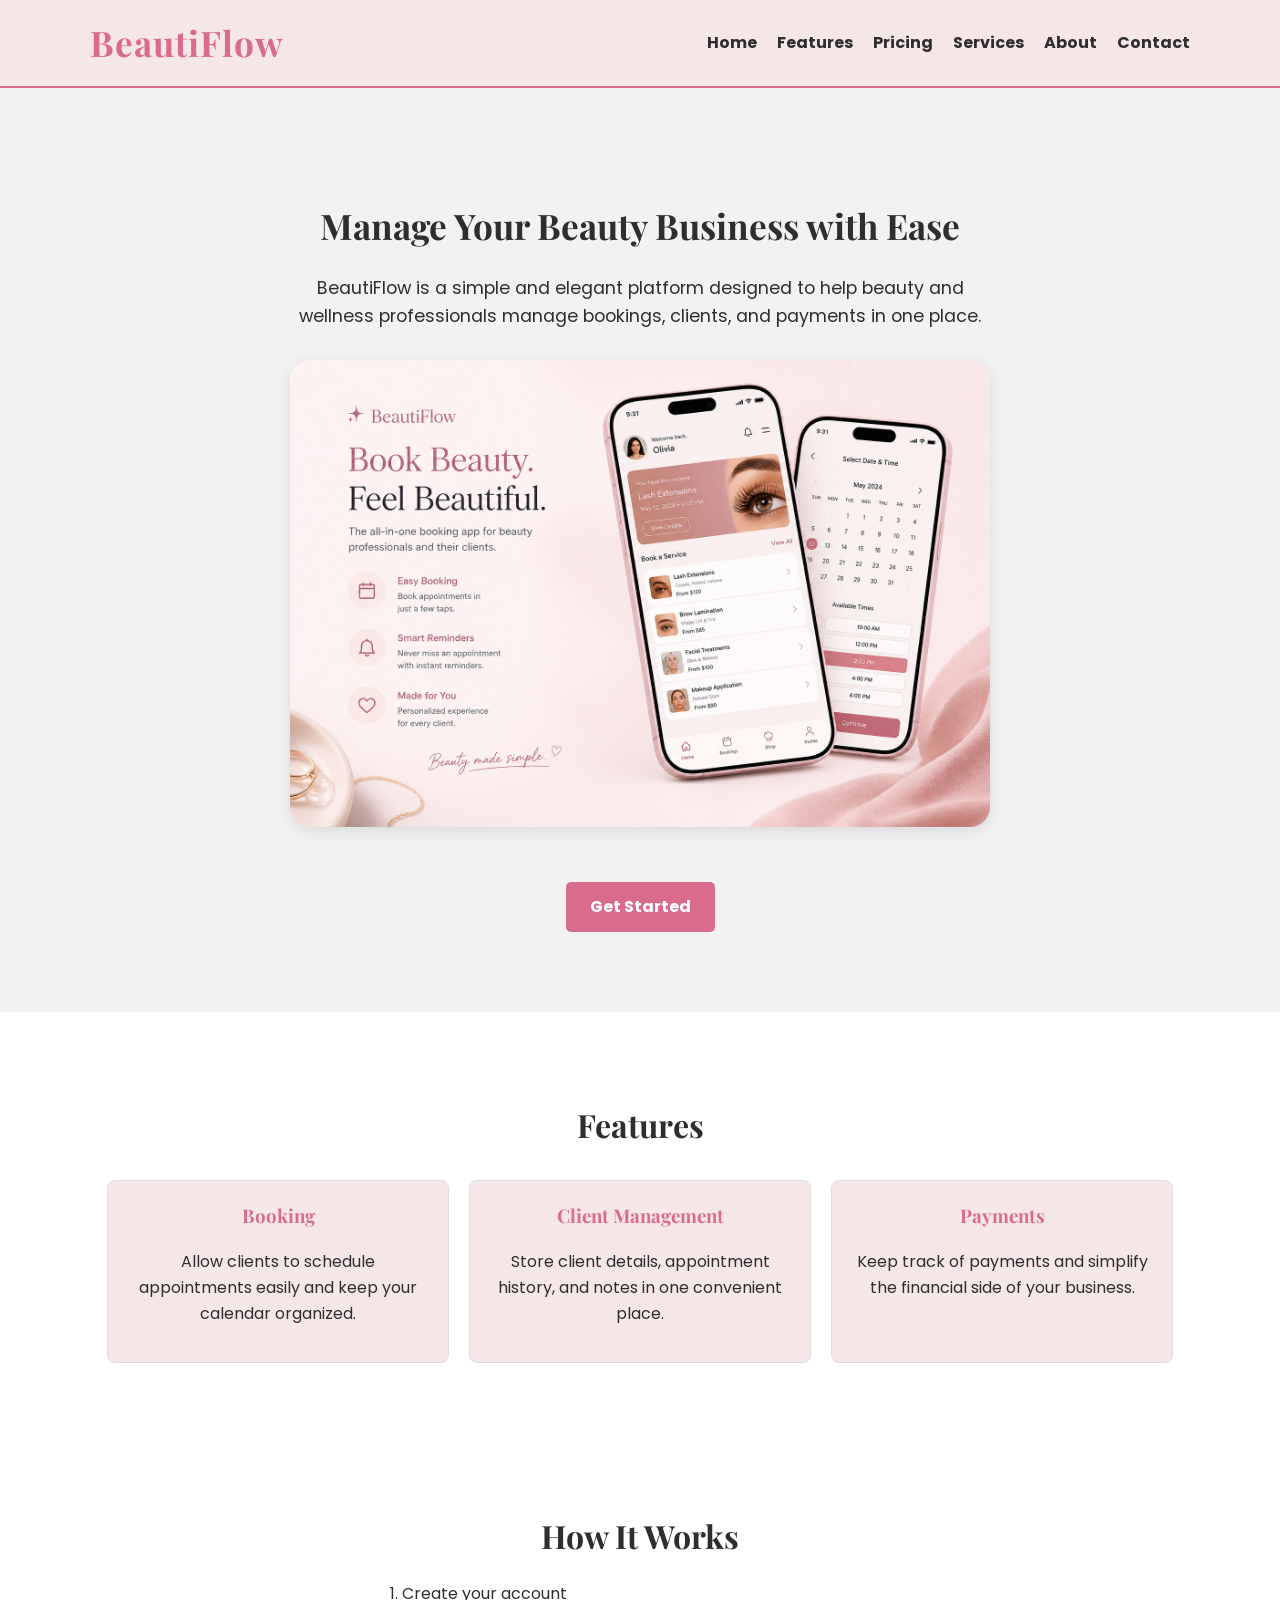
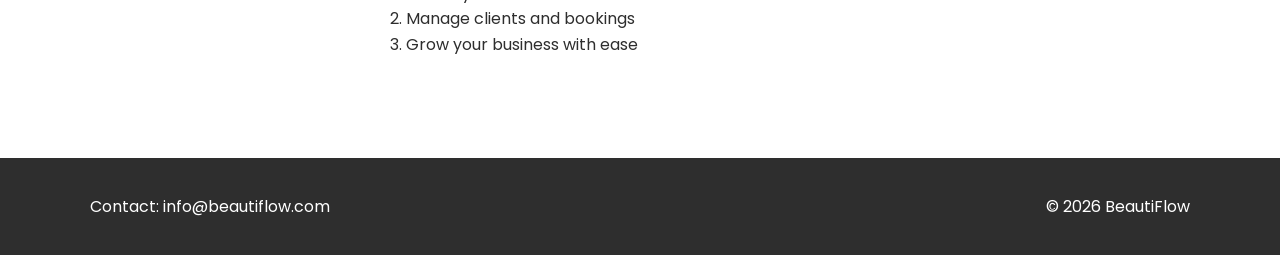
<file: index.html>
<!DOCTYPE html>
<html lang="en">
<head>
    <meta charset="UTF-8">
    <meta name="viewport" content="width=device-width, initial-scale=1.0">
    <title>BeautiFlow | Home</title>
    <link href="https://fonts.googleapis.com/css2?family=Playfair+Display:wght@500;700&family=Poppins:wght@300;400;500&display=swap" rel="stylesheet">
    <link rel="stylesheet" href="style.css">
</head>
<body>

    <header>
        <div class="container nav-container">
            <h1 class="logo">BeautiFlow</h1>

            <nav>
                <ul class="nav-links">
                    <li><a href="index.html">Home</a></li>
                    <li><a href="features.html">Features</a></li>
                    <li><a href="pricing.html">Pricing</a></li>
                    <li><a href="services.html">Services</a></li>
                    <li><a href="about.html">About</a></li>
                    <li><a href="contact.html">Contact</a></li>
                </ul>
            </nav>
        </div>
    </header>

    <main>
        <section class="hero">
            <div class="container">
                <h2>Manage Your Beauty Business with Ease</h2>

                <p>
                    BeautiFlow is a simple and elegant platform designed to help beauty and wellness
                    professionals manage bookings, clients, and payments in one place.
                </p>

                <img src="beautiflow app.jpeg"
                alt="BeautiFlow booking app"
                class="hero-image">

                <br>

                <a href="#" class="btn">Get Started</a>

            </div>
        </section>

        <section class="features">
            <div class="container">
                <h2>Features</h2>

                <div class="feature-grid">
                    <article class="feature-card">
                        <h3>Booking</h3>
                        <p>
                            Allow clients to schedule appointments easily and keep your calendar organized.
                        </p>
                    </article>

                    <article class="feature-card">
                        <h3>Client Management</h3>
                        <p>
                            Store client details, appointment history, and notes in one convenient place.
                        </p>
                    </article>

                    <article class="feature-card">
                        <h3>Payments</h3>
                        <p>
                            Keep track of payments and simplify the financial side of your business.
                        </p>
                    </article>
                </div>
            </div>
        </section>

        <section class="how-it-works">
            <div class="container">
                <h2>How It Works</h2>
                <ol class="steps">
                    <li>Create your account</li>
                    <li>Manage clients and bookings</li>
                    <li>Grow your business with ease</li>
                </ol>
            </div>
        </section>
    </main>

    <footer>
        <div class="container footer-container">
            <p>Contact: info@beautiflow.com</p>
            <p>&copy; 2026 BeautiFlow</p>
        </div>
    </footer>

</body>
</html>
</file>
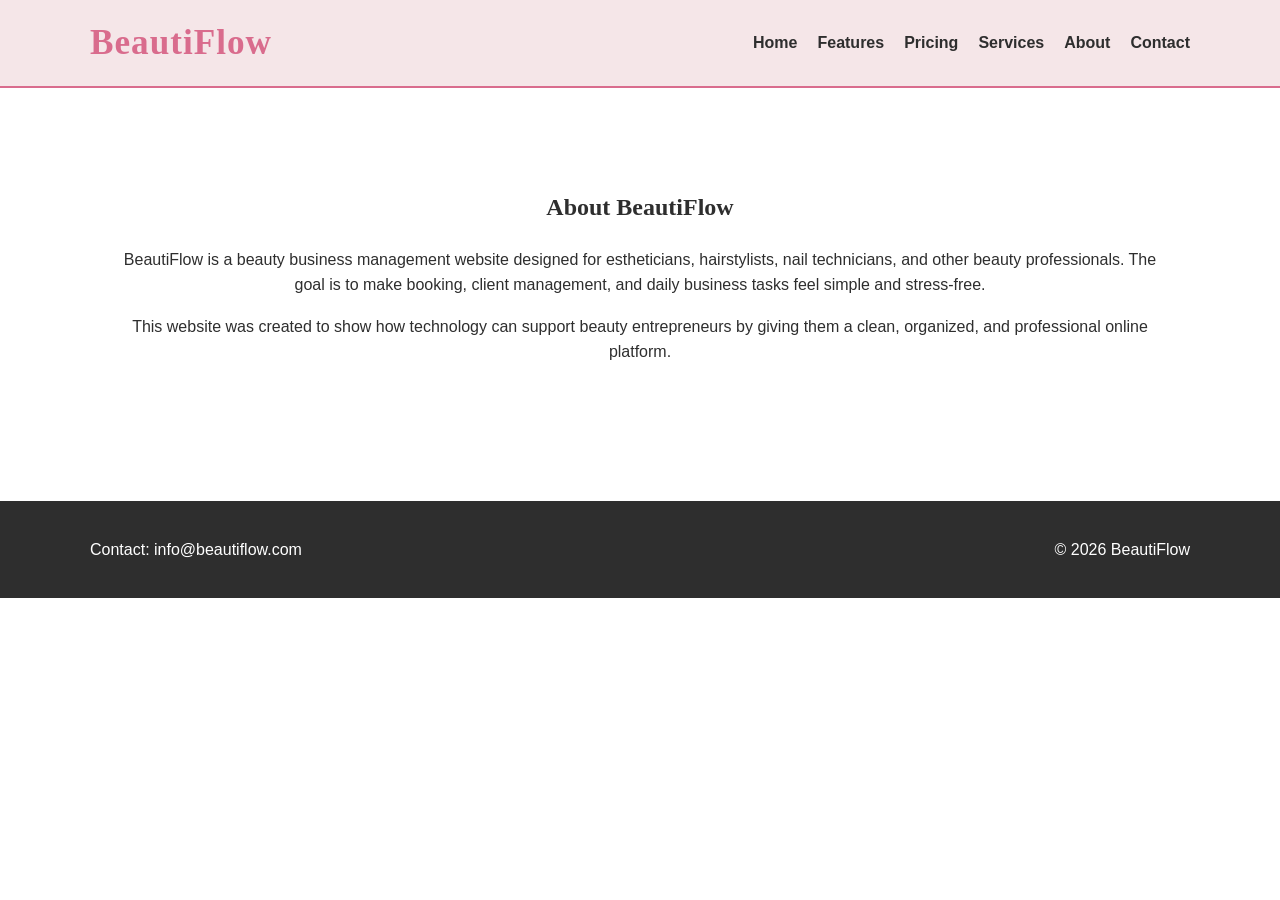
<file: about.html>
<!DOCTYPE html>
<html lang="en">
<head>
    <meta charset="UTF-8">
    <meta name="viewport" content="width=device-width, initial-scale=1.0">
    <title>BeautiFlow | About</title>
    <link rel="stylesheet" href="style.css">
</head>
<body>

    <header>
        <div class="container nav-container">
            <h1 class="logo">BeautiFlow</h1>
            <nav>
                <ul class="nav-links">
                    <li><a href="index.html">Home</a></li>
                    <li><a href="features.html">Features</a></li>
                    <li><a href="pricing.html">Pricing</a></li>
                    <li><a href="services.html">Services</a></li>
                    <li><a href="about.html">About</a></li>
                    <li><a href="contact.html">Contact</a></li>
                </ul>
            </nav>
        </div>
    </header>

    <main class="container">
        <section class="page-section">
            <h2>About BeautiFlow</h2>
            <p>
                BeautiFlow is a beauty business management website designed for estheticians, hairstylists,
                nail technicians, and other beauty professionals. The goal is to make booking, client management,
                and daily business tasks feel simple and stress-free.
            </p>

            <p>
                This website was created to show how technology can support beauty entrepreneurs by giving them
                a clean, organized, and professional online platform.
            </p>
        </section>
    </main>

    <footer>
        <div class="container footer-container">
            <p>Contact: info@beautiflow.com</p>
            <p>&copy; 2026 BeautiFlow</p>
        </div>
    </footer>

</body>
</html>
</file>
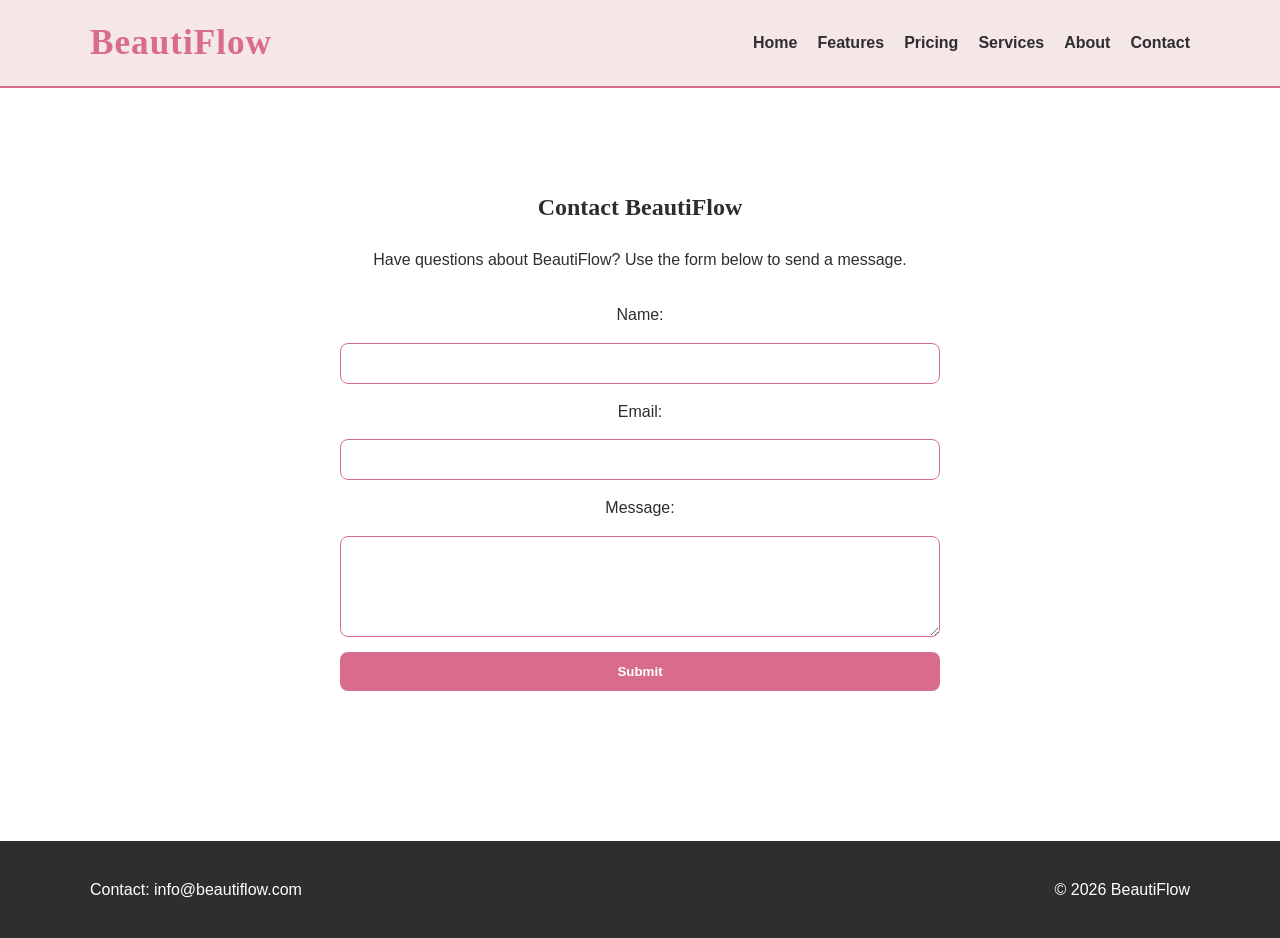
<file: contact.html>
<!DOCTYPE html>
<html lang="en">
<head>
    <meta charset="UTF-8">
    <meta name="viewport" content="width=device-width, initial-scale=1.0">
    <title>BeautiFlow | Contact</title>
    <link rel="stylesheet" href="style.css">
</head>
<body>

    <header>
        <div class="container nav-container">
            <h1 class="logo">BeautiFlow</h1>
            <nav>
                <ul class="nav-links">
                    <li><a href="index.html">Home</a></li>
                    <li><a href="features.html">Features</a></li>
                    <li><a href="pricing.html">Pricing</a></li>
                    <li><a href="services.html">Services</a></li>
                    <li><a href="about.html">About</a></li>
                    <li><a href="contact.html">Contact</a></li>
                </ul>
            </nav>
        </div>
    </header>

    <main class="container">
        <section class="page-section">
    <h2>Contact BeautiFlow</h2>

    <p>
        Have questions about BeautiFlow? Use the form below to send a message.
    </p>

    <form class="contact-form">
        <label for="name">Name:</label>
        <input type="text" id="name" name="name" required>

        <label for="email">Email:</label>
        <input type="email" id="email" name="email" required>

        <label for="message">Message:</label>
        <textarea id="message" name="message" rows="5"></textarea>

        <button type="submit">Submit</button>
    </form>
</section>
    </main>

    <footer>
        <div class="container footer-container">
            <p>Contact: info@beautiflow.com</p>
            <p>&copy; 2026 BeautiFlow</p>
        </div>
    </footer>

</body>
</html>
</file>
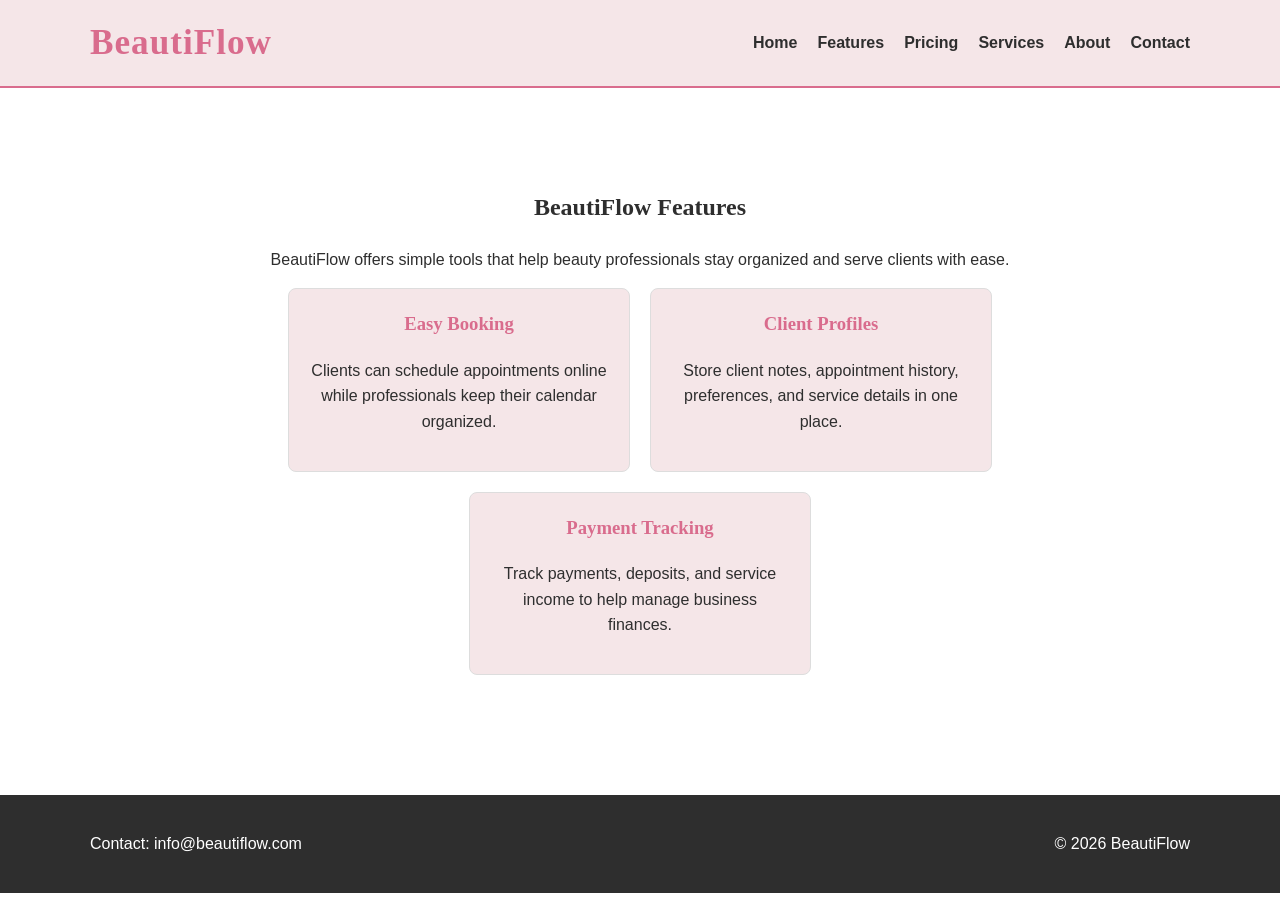
<file: features.html>
<!DOCTYPE html>
<html lang="en">
<head>
    <meta charset="UTF-8">
    <meta name="viewport" content="width=device-width, initial-scale=1.0">
    <title>BeautiFlow | Features</title>
    <link rel="stylesheet" href="style.css">
</head>
<body>

    <header>
        <div class="container nav-container">
            <h1 class="logo">BeautiFlow</h1>
            <nav>
                <ul class="nav-links">
                    <li><a href="index.html">Home</a></li>
                    <li><a href="features.html">Features</a></li>
                    <li><a href="pricing.html">Pricing</a></li>
                    <li><a href="services.html">Services</a></li>
                    <li><a href="about.html">About</a></li>
                    <li><a href="contact.html">Contact</a></li>
                </ul>
            </nav>
        </div>
    </header>

    <main class="container">
        <section class="page-section">
            <h2>BeautiFlow Features</h2>
            <p>BeautiFlow offers simple tools that help beauty professionals stay organized and serve clients with ease.</p>

            <div class="feature-grid">
                <article class="feature-card">
                    <h3>Easy Booking</h3>
                    <p>Clients can schedule appointments online while professionals keep their calendar organized.</p>
                </article>

                <article class="feature-card">
                    <h3>Client Profiles</h3>
                    <p>Store client notes, appointment history, preferences, and service details in one place.</p>
                </article>

                <article class="feature-card">
                    <h3>Payment Tracking</h3>
                    <p>Track payments, deposits, and service income to help manage business finances.</p>
                </article>
            </div>
        </section>
    </main>

    <footer>
        <div class="container footer-container">
            <p>Contact: info@beautiflow.com</p>
            <p>&copy; 2026 BeautiFlow</p>
        </div>
    </footer>

</body>
</html>
</file>
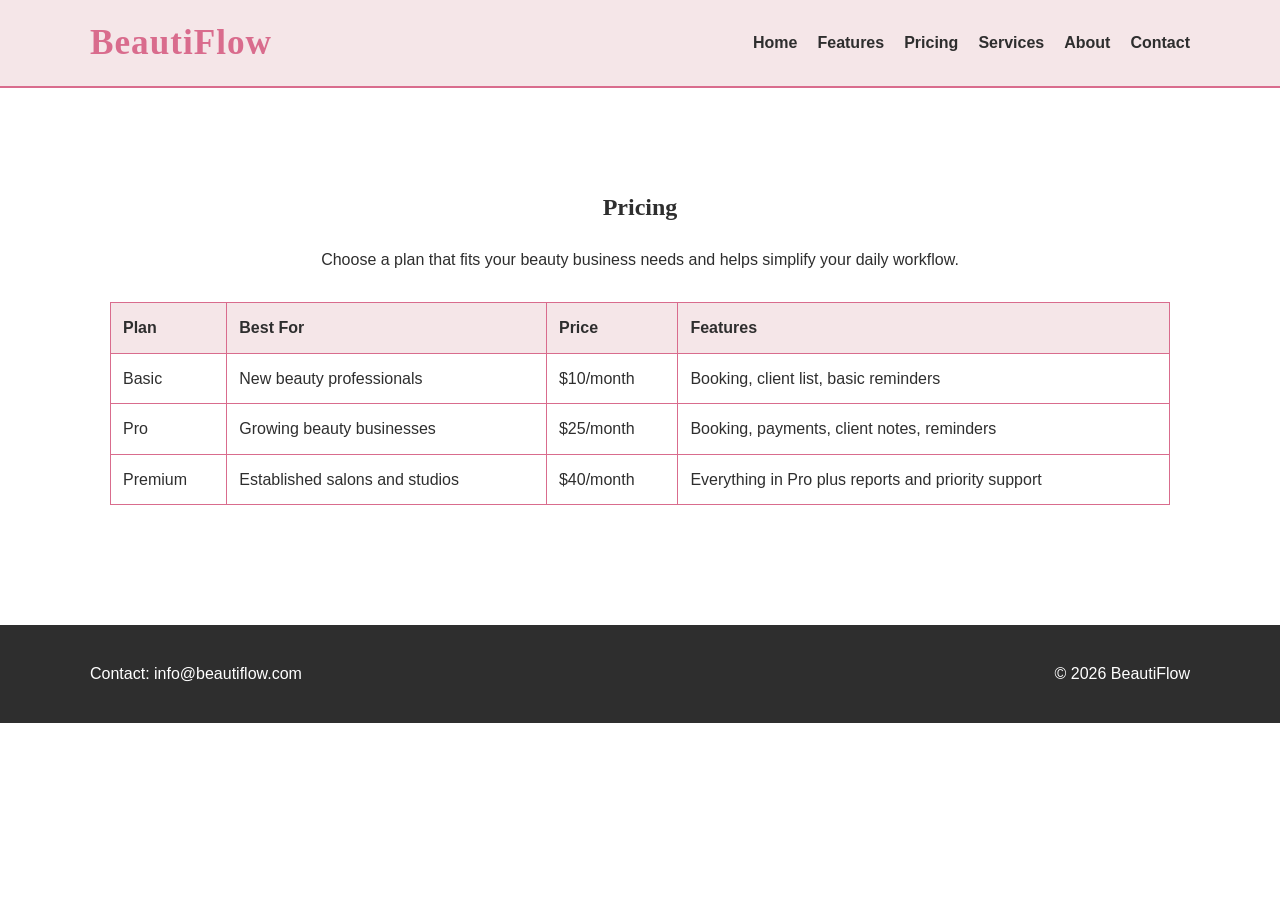
<file: pricing.html>
<!DOCTYPE html>
<html lang="en">
<head>
    <meta charset="UTF-8">
    <meta name="viewport" content="width=device-width, initial-scale=1.0">
    <title>BeautiFlow | Pricing</title>
    <link rel="stylesheet" href="style.css">
</head>
<body>

    <header>
        <div class="container nav-container">
            <h1 class="logo">BeautiFlow</h1>
            <nav>
                <ul class="nav-links">
                    <li><a href="index.html">Home</a></li>
                    <li><a href="features.html">Features</a></li>
                    <li><a href="pricing.html">Pricing</a></li>
                    <li><a href="services.html">Services</a></li>
                    <li><a href="about.html">About</a></li>
                    <li><a href="contact.html">Contact</a></li>
                </ul>
            </nav>
        </div>
    </header>

    <main class="container">
        <section class="page-section">
            <h2>Pricing</h2>
            <p>
            Choose a plan that fits your beauty business needs and helps simplify your daily workflow.
            </p>

            <table class="pricing-table">
                <tr>
                    <th>Plan</th>
                    <th>Best For</th>
                    <th>Price</th>
                    <th>Features</th>
                </tr>

                <tr>
                    <td>Basic</td>
                    <td>New beauty professionals</td>
                    <td>$10/month</td>
                    <td>Booking, client list, basic reminders</td>
                </tr>

                <tr>
                    <td>Pro</td>
                    <td>Growing beauty businesses</td>
                    <td>$25/month</td>
                    <td>Booking, payments, client notes, reminders</td>
                </tr>

                <tr>
                    <td>Premium</td>
                    <td>Established salons and studios</td>
                    <td>$40/month</td>
                    <td>Everything in Pro plus reports and priority support</td>
                </tr>
            </table>

        </section>
    </main>

    <footer>
        <div class="container footer-container">
            <p>Contact: info@beautiflow.com</p>
            <p>&copy; 2026 BeautiFlow</p>
        </div>
    </footer>

</body>
</html>
</file>
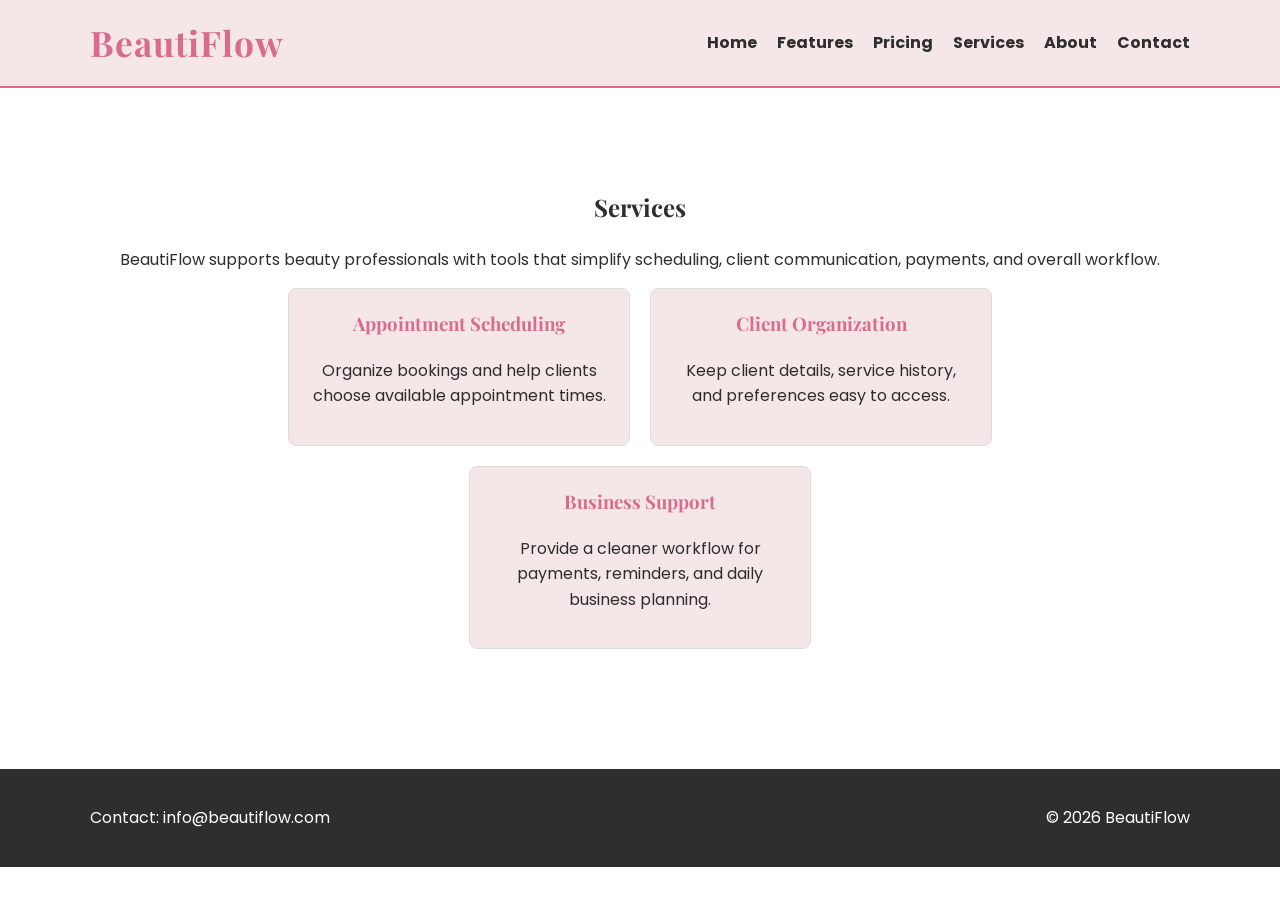
<file: services.html>
<!DOCTYPE html>
<html lang="en">
<head>
    <meta charset="UTF-8">
    <meta name="viewport" content="width=device-width, initial-scale=1.0">
    <title>BeautiFlow | Services</title>

    <link rel="stylesheet" href="style.css">

    <link href="https://fonts.googleapis.com/css2?family=Playfair+Display:wght@500;700&family=Poppins:wght@300;400;500&display=swap" rel="stylesheet">
</head>

<body>

<header>
    <div class="container nav-container">
        <h1 class="logo">BeautiFlow</h1>

        <nav>
            <ul class="nav-links">
                <li><a href="index.html">Home</a></li>
                <li><a href="features.html">Features</a></li>
                <li><a href="pricing.html">Pricing</a></li>
                <li><a href="services.html">Services</a></li>
                <li><a href="about.html">About</a></li>
                <li><a href="contact.html">Contact</a></li>
            </ul>
        </nav>
    </div>
</header>

<main class="container">

    <section class="page-section">
        <h2>Services</h2>
        <p>
            BeautiFlow supports beauty professionals with tools that simplify scheduling, client communication,
            payments, and overall workflow.
        </p>

        <div class="feature-grid">
            <article class="feature-card">
                <h3>Appointment Scheduling</h3>
                <p>Organize bookings and help clients choose available appointment times.</p>
            </article>

            <article class="feature-card">
                <h3>Client Organization</h3>
                <p>Keep client details, service history, and preferences easy to access.</p>
            </article>

            <article class="feature-card">
                <h3>Business Support</h3>
                <p>Provide a cleaner workflow for payments, reminders, and daily business planning.</p>
            </article>
        </div>
    </section>

</main>

<footer>
    <div class="container footer-container">
        <p>Contact: info@beautiflow.com</p>
        <p>&copy; 2026 BeautiFlow</p>
    </div>
</footer>

</body>
</html>
</file>
<file: style.css>
body {
    margin: 0;
    font-family: 'Poppins', sans-serif;
    background-color: #ffffff;
    color: #2E2E2E;
    line-height: 1.6;
}

.container {
    width: 90%;
    max-width: 1100px;
    margin: 0 auto;
}

header {
    background-color: #F5E6E8;
    border-bottom: 2px solid #D96C8D;
    padding: 15px 0;
}

.nav-container {
    display: flex;
    justify-content: space-between;
    align-items: center;
    flex-wrap: wrap;
}

.logo {
    margin: 0;
    color: #D96C8D;
    font-size: 2.2rem;
    font-family: 'Playfair Display', serif;
    letter-spacing: 1px;
}

.nav-links {
    list-style-type: none;
    margin: 0;
    padding: 0;
    display: flex;
    gap: 20px;
}

.nav-links a {
    text-decoration: none;
    color: #2E2E2E;
    font-weight: bold;
}

.nav-links a:hover {
    color: #D96C8D;
}

.hero {
    background-color: #F2F2F2;
    text-align: center;
    padding: 80px 20px;
}

.hero h2 {
    font-size: 2.2rem;
    margin-bottom: 20px;
}

.hero p {
    max-width: 700px;
    margin: 0 auto 25px auto;
    font-size: 1.1rem;
}

.btn {
    display: inline-block;
    background-color: #D96C8D;
    color: #ffffff;
    padding: 12px 24px;
    text-decoration: none;
    border-radius: 5px;
    font-weight: bold;
}

.btn:hover {
    background-color: #c45d7d;
}

.features {
    padding: 60px 20px;
    text-align: center;
}

.features h2 {
    margin-bottom: 30px;
    font-size: 2rem;
}

.feature-grid {
    display: flex;
    gap: 20px;
    justify-content: center;
    flex-wrap: wrap;
}

.feature-card {
    background-color: #F5E6E8;
    border: 1px solid #ddd;
    border-radius: 8px;
    padding: 20px;
    width: 300px;
}

.feature-card h3 {
    margin-top: 0;
    color: #D96C8D;
}

.how-it-works {
    background-color: #ffffff;
    padding: 60px 20px;
    text-align: center;
}

.how-it-works h2 {
    margin-bottom: 20px;
    font-size: 2rem;
}

.steps {
    list-style-position: inside;
    padding: 0;
    max-width: 500px;
    margin: 0 auto;
    text-align: left;
}

footer {
    background-color: #2E2E2E;
    color: #ffffff;
    padding: 20px 0;
    margin-top: 40px;
}

.footer-container {
    display: flex;
    justify-content: space-between;
    flex-wrap: wrap;
    gap: 10px;
}
.page-section {
    padding: 80px 20px;
    text-align: center;
}
h1, h2, h3 {
    font-family: 'Playfair Display', serif;
}
.pricing-table {
    width: 100%;
    border-collapse: collapse;
    margin-top: 30px;
}

.pricing-table th,
.pricing-table td {
    border: 1px solid #D96C8D;
    padding: 12px;
    text-align: left;
}

.pricing-table th {
    background-color: #F5E6E8;
    color: #2E2E2E;
}
.contact-form {
    max-width: 600px;
    margin: 30px auto;
    display: flex;
    flex-direction: column;
    gap: 15px;
}

.contact-form input,
.contact-form textarea {
    padding: 12px;
    border: 1px solid #D96C8D;
    border-radius: 8px;
    font-family: 'Poppins', sans-serif;
}

.contact-form button {
    background-color: #D96C8D;
    color: white;
    border: none;
    padding: 12px;
    border-radius: 8px;
    cursor: pointer;
    font-weight: bold;
}

.contact-form button:hover {
    background-color: #c05777;
}
.hero-image {
    width: 100%;
    max-width: 700px;
    display: block;
    margin: 30px auto;
    border-radius: 20px;
    box-shadow: 0 4px 15px rgba(0,0,0,0.1);
}
.btn:hover {
    background-color: #c05777;
    transform: translateY(-2px);
    transition: 0.3s;
}
.hero .btn {
    display: inline-block;
    margin-top: 0 auto;
}
</file>
